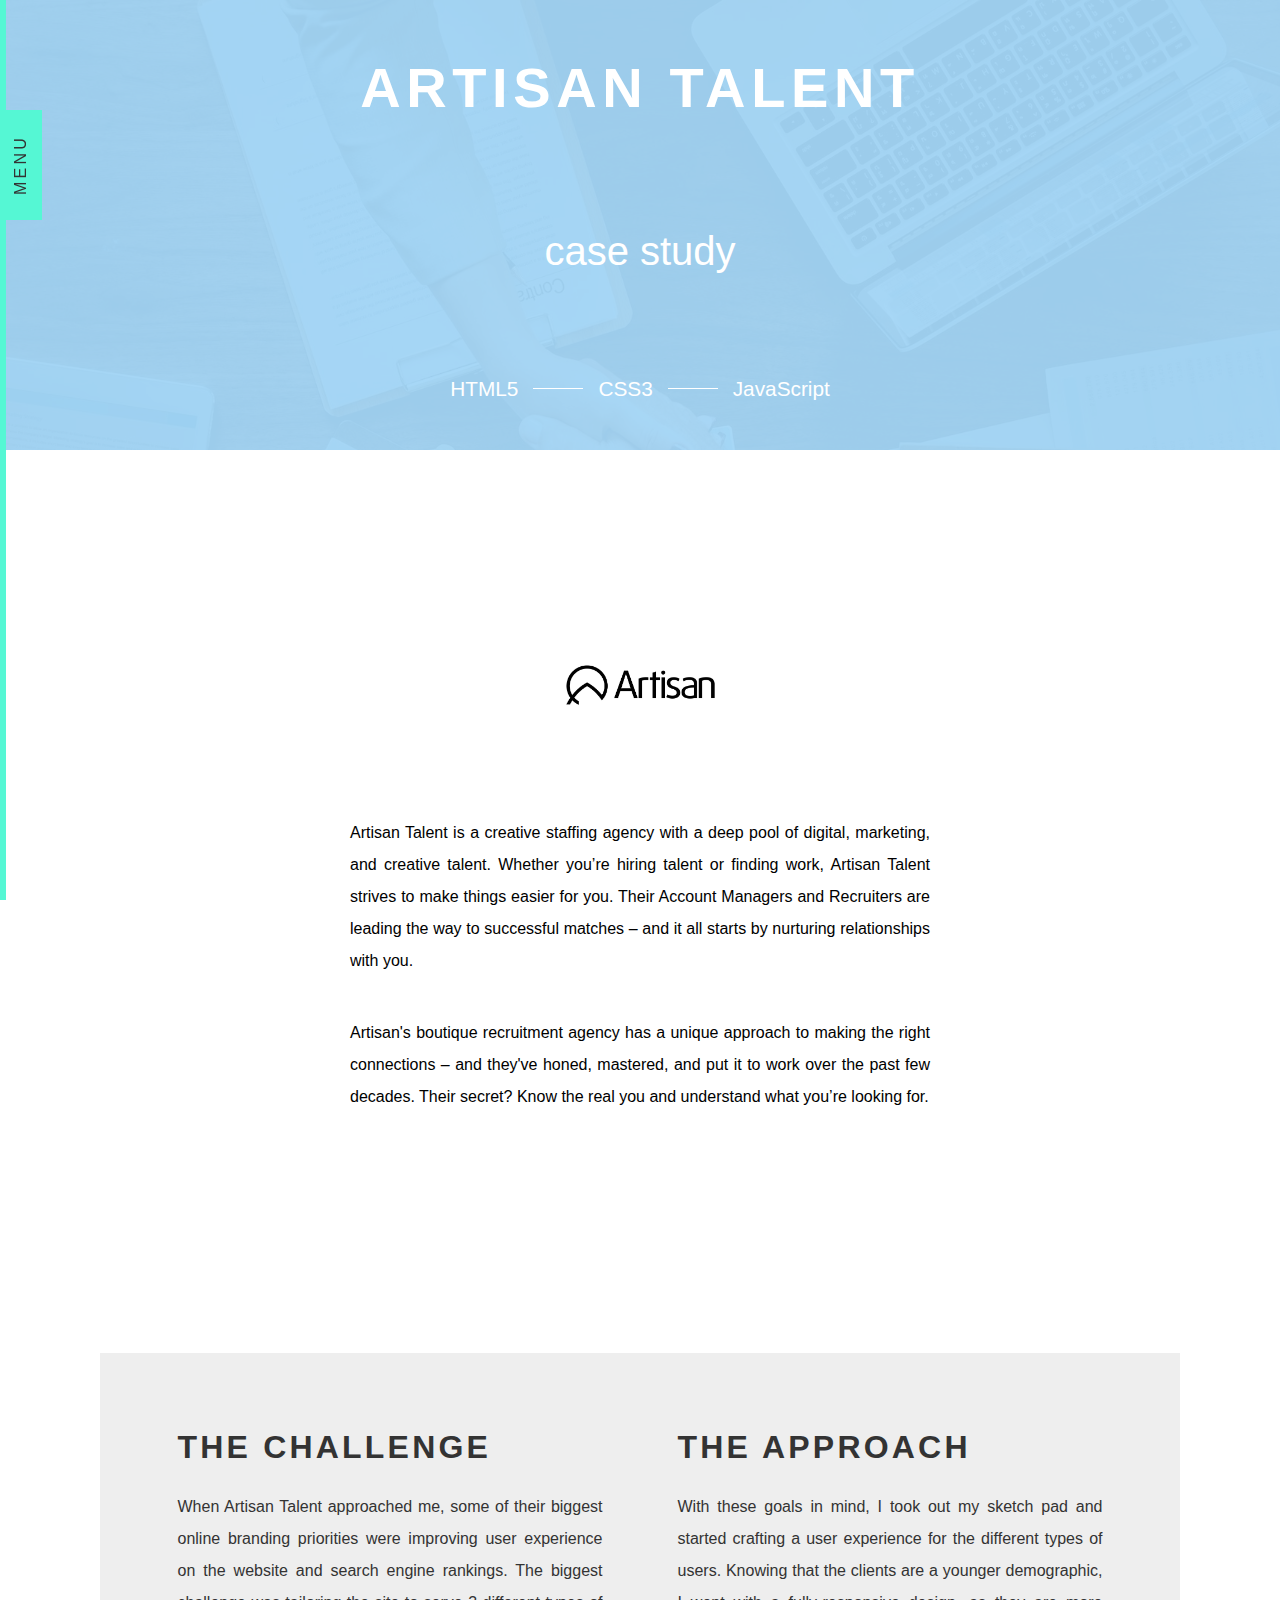
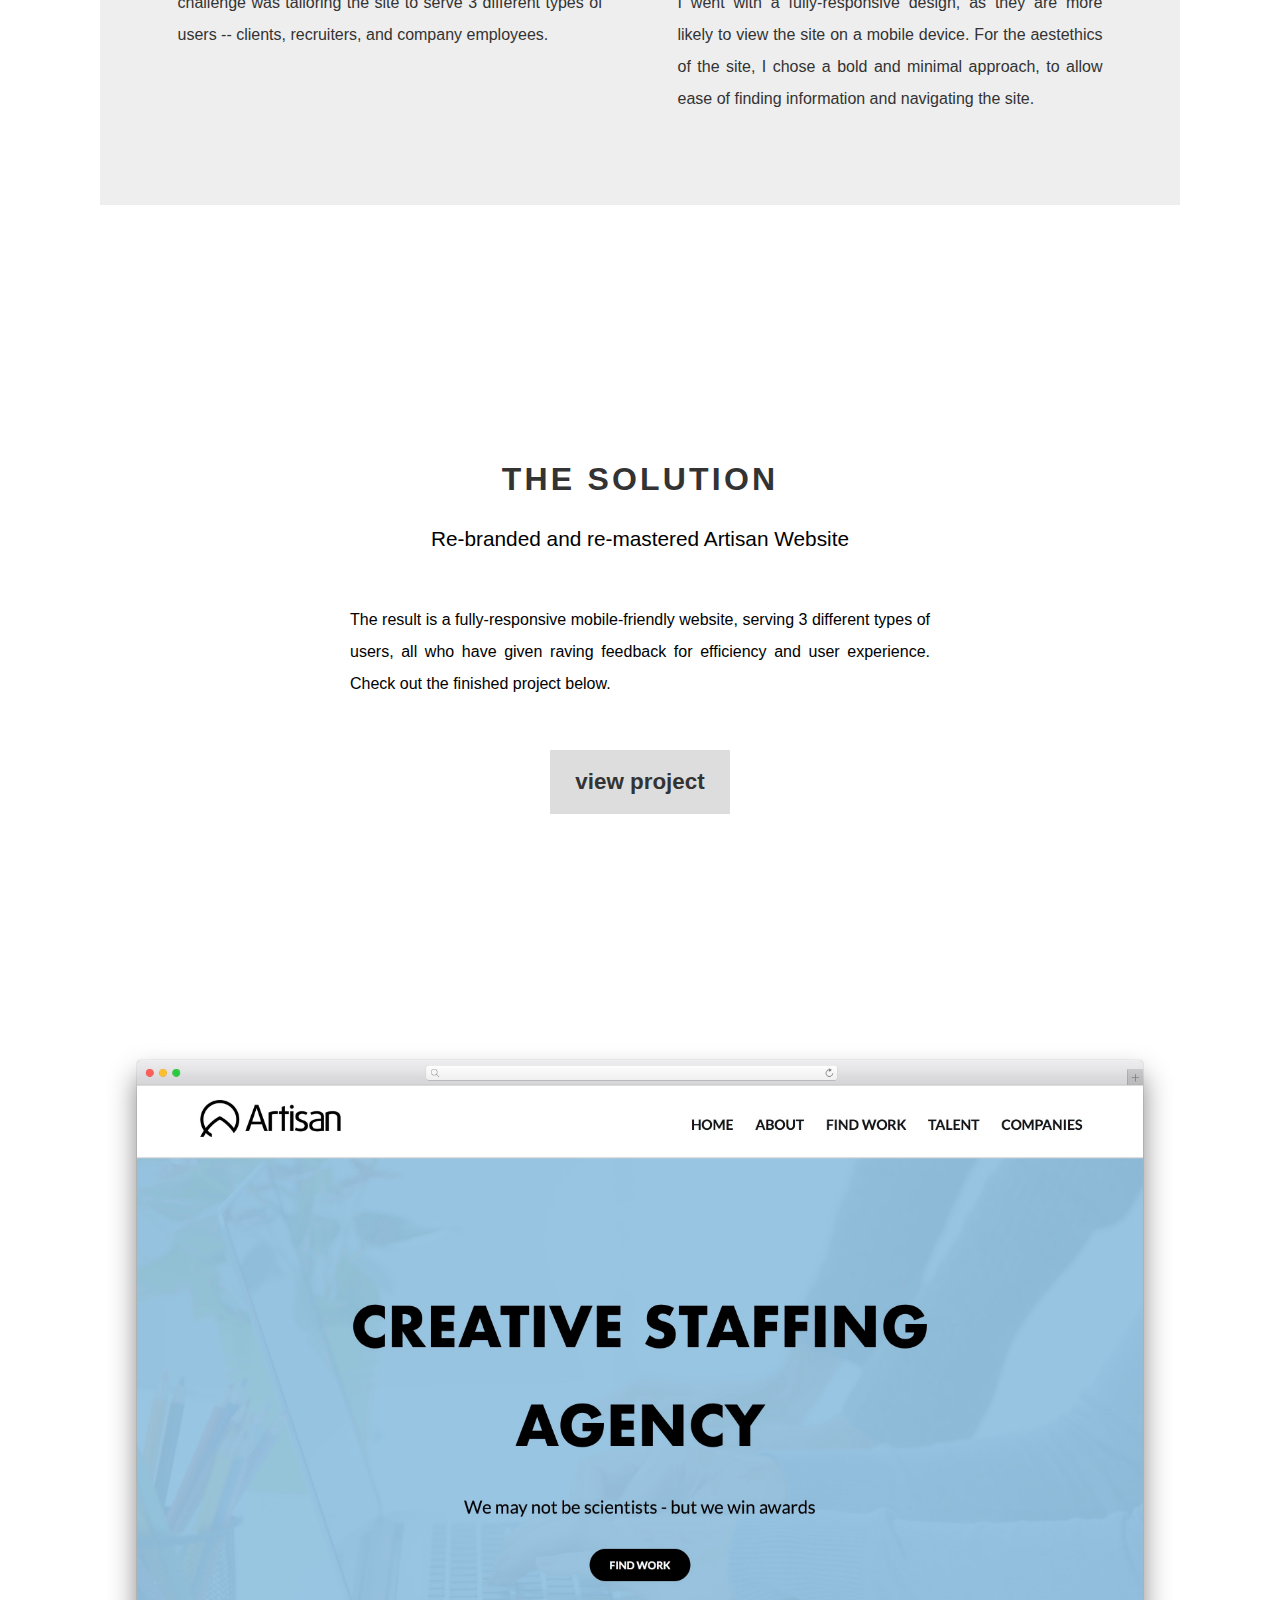
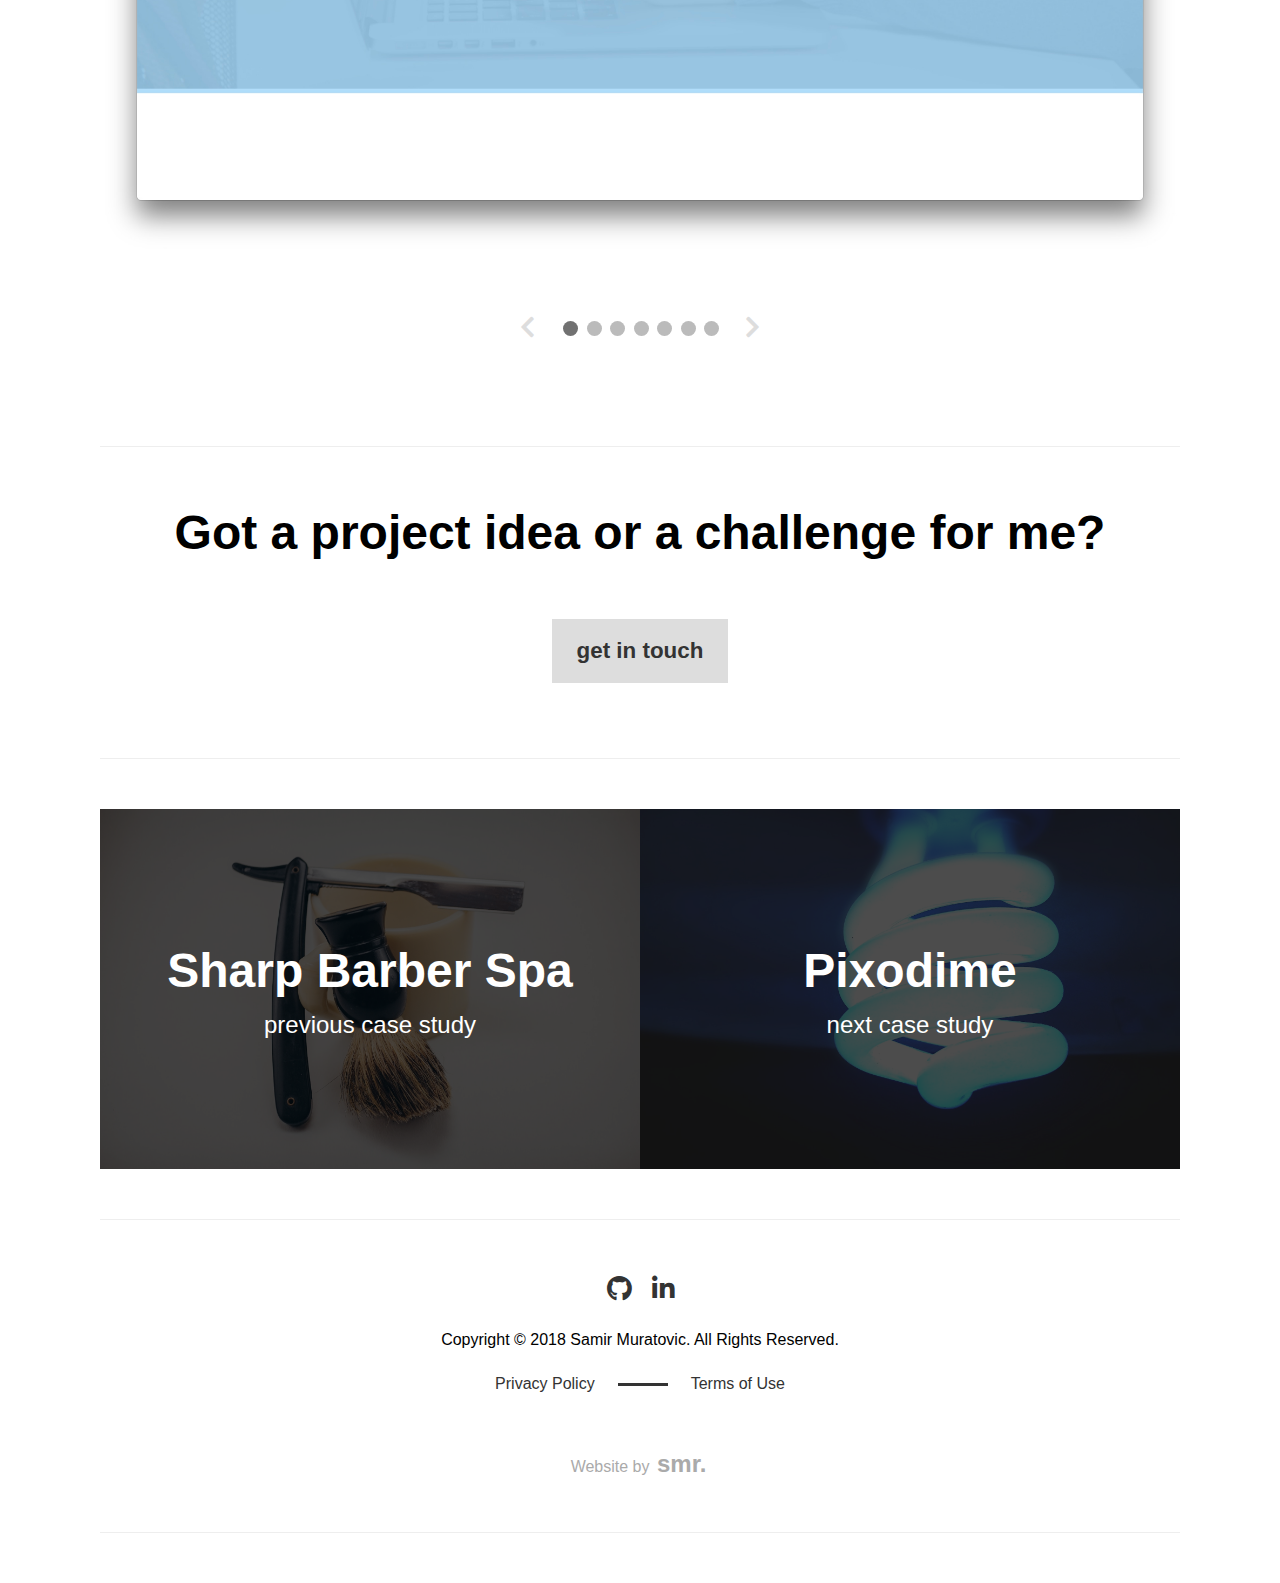
<file: artisan.html>
<!DOCTYPE html>
<html lang="en-US">

<head>
    <meta charset="UTF-8">
    <meta name="viewport" content="width=device-width, initial-scale=1.0">
    <meta http-equiv="X-UA-Compatible" content="ie=edge">
    <meta name="author" content="Samir Muratovic">
    <meta name="copyright" content="Samir Muratovic">
    <meta name="topic" content="Web Development">
    <meta name="description" content="Samir Muratovic is a professional web developer specializing in responsive front-end design.">
    <meta name="keywords" content="HTML,CSS,JavaScript,PHP,Bootstrap,front-end,developer,web developer, web design, web designer, design, website development, responsive, mobile design,professional">
    <title>Samir Muratovic - Artisan Case Study</title>
    <link rel="stylesheet" href="css/reset.css">
    <link rel="stylesheet" href="css/main.css">
    <link rel="stylesheet" href="css/case-study.css">
    <link rel="stylesheet" href="https://use.fontawesome.com/releases/v5.0.8/css/all.css">
</head>

<body>
    <aside id="sidebar">
        <a id="menu-btn">MENU</a>
    </aside>
    <div id="menu">
        <i id="close-icon" class="fas fa-times"></i>
        <nav>
            <a href="index.html">Home</a>
            <a id="portfolio-link" href="index.html#projects-wrapper">Portfolio</a>
            <a id="about-link" href="index.html#about-wrapper">About</a>
            <a href="contact.php">Contact</a>
            <a href="blog.html">Blog</a>
        </nav>
    </div>
    <!-- #menu -->

    <section>
        <div id="hero-wrapper" class="artisan">
            <div class="hero-overlay alpha-artisan">
                <h1 class="client-name">Artisan Talent</h1>
                <h4 class="case-study">case study</h4>
                <ul class="services-for-case">
                    <li>HTML5</li>
                    <div class="sep-line"></div>
                    <li>CSS3</li>
                    <div class="sep-line"></div>
                    <li>JavaScript</li>
                </ul>
            </div>
        </div>
        <!-- #case-study-hero -->
    </section>

    <div class="container">
        <main>

            <section>
                <div id="client-intro-wrapper">
                    <div id="client-logo">
                        <img class="client-logo" src="assets/artisan/artisan-logo.jpg" alt="artisan logo">
                    </div>
                    <div id="client-intro-copy">
                        <p>Artisan Talent is a creative staffing agency with a deep pool of digital, marketing, and creative talent. Whether you’re hiring talent or finding work, Artisan Talent strives to make things easier for you.  Their Account Managers and Recruiters are leading the way to successful
                        matches – and it all starts by nurturing relationships with you.</p>
                        <p>Artisan's boutique recruitment agency has a unique approach to making the right connections – and they've honed, mastered, and put
                        it to work over the past few decades. Their secret? Know the real you and understand what you’re looking for.
                        </p>
                    </div>
                    <!-- #client-intro-copy -->
                </div>
                <!-- #client-intro-wrapper -->
            </section>

            <section>
                <div id="challenge-approach-wrapper">
                    <div class="two-col-copy">
                        <h3>The Challenge</h3>
                        <p>When Artisan Talent approached me, some of their biggest online branding priorities were improving user experience on the website
                            and search engine rankings. The biggest challenge was tailoring the site to serve 3 different types of users -- clients, recruiters, and company employees.</p>
                    </div>
                    <!-- #challenge -->

                    <div class="two-col-copy">
                        <h3>The Approach</h3>
                        <p>With these goals in mind, I took out my sketch pad and started crafting a user experience for the different types of users. Knowing that the clients are a younger demographic, I went with a fully-responsive design, as they are more likely to view the site on a mobile device. For the aestethics of the site, I chose a bold and minimal approach, to allow ease of finding information and navigating the site.</p>
                    </div>
                    <!-- #approach -->
                </div>
                <!-- #challenge-approach-wrapper -->
            </section>

            <section>
                <div id="solution-wrapper">
                    <h3>
                        The Solution
                    </h3>
                    <h5>Re-branded and re-mastered Artisan Website</h5>
                    <p>The result is a fully-responsive mobile-friendly website, serving 3 different types of users, all who have given raving feedback for efficiency and user experience. Check out the finished project below.</p>
                    <a class="primary-link" href="https://github.com/samirsilla/Artisan-Talent" target="_blank">view project</a>
                </div>
                <!-- #solution-wrapper -->
            </section>

    </div>
    <!-- End container -->

    <div class="container">
        <section>
            <div class="slideshow-wrapper">
                <div class="slides fade">
                    <img src="assets/artisan/landing.jpg" alt="artisan website">
                </div>
                <div class="slides fade">
                    <img src="assets/artisan/about.png" alt="artisan website">
                </div>
                <div class="slides fade">
                    <img src="assets/artisan/cta.png" alt="artisan website">
                </div>
                <div class="slides fade">
                    <img src="assets/artisan/contact.png" alt="artisan website">
                </div>
                <div class="slides fade">
                    <img src="assets/artisan/talent.png" alt="artisan website">
                </div>
                <div class="slides fade">
                    <img src="assets/artisan/jobs.png" alt="artisan website">
                </div>
                <div class="slides fade">
                    <img src="assets/artisan/clients.png" alt="artisan website">
                </div>
            </div>
            <!-- #slideshow-wrapper -->

            <div id="img-circles-wrapper">
                <a class="prev" onclick="plusSlides(-1)">
                    <i class="fas fa-chevron-left"></i>
                </a>
                <span class="dot" onclick="currentSlide(1)"></span>
                <span class="dot" onclick="currentSlide(2)"></span>
                <span class="dot" onclick="currentSlide(3)"></span>
                <span class="dot" onclick="currentSlide(4)"></span>
                <span class="dot" onclick="currentSlide(5)"></span>
                <span class="dot" onclick="currentSlide(6)"></span>
                <span class="dot" onclick="currentSlide(7)"></span>
                <a class="next" onclick="plusSlides(1)">
                    <i class="fas fa-chevron-right"></i>
                </a>
            </div>
            <!-- #img-circles-wrapper -->

        </section>

        <section>
            <div id="contact-cta-wrapper">
                <h2>Got a project idea or a challenge for me?</h2>
                <a class="primary-link contact-cta" href="contact.php">Get in touch</a>
            </div>
            <!-- #contact-cta-wrapper -->
        </section>

        <section>
            <div id="case-studies-wrapper">
                <article id="case-previous" class="case-study-link">
                    <img src="assets/sharp/sharp-featured.jpg" alt="sharp case study">
                    <a href="sharp.html">
                        <div class="case-link-overlay light alpha-2">
                            <h2>Sharp Barber Spa</h2>
                            <h4>previous case study</h4>
                        </div>
                        <!-- .case-link-overlay -->
                    </a>
                </article>

                <article id="case-next" class="case-study-link">
                    <img src="assets/pixodime/pixodime-featured.jpg" alt="pixodime case study">
                    <a href="pixodime.html">
                        <div class="case-link-overlay light alpha-2">
                            <h2>Pixodime</h2>
                            <h4>next case study</h4>
                        </div>
                        <!-- .case-link-overlay -->
                    </a>
                </article>
            </div>
            <!-- #case-studies-wrapper -->
        </section>
        </main>

        <footer>
            <div id="footer-wrapper">
                <div id="social-links">
                    <div class="social-link">
                        <a href="http://github.com/samirsilla" target="_blank">
                            <i class="fab fa-github"></i>
                        </a>
                    </div>
                    <!-- .social-link -->
                    <div class="social-link">
                        <a href="http://linkedin.com/in/samirmuratovic" target="_blank">
                            <i class="fab fa-linkedin-in"></i>
                        </a>
                    </div>
                    <!-- .social-link -->
                </div>
                <!-- #social-links -->
                <div id="copyright">
                    Copyright &copy; 2018 Samir Muratovic. All Rights Reserved.
                </div>
                <div id="privacy-links">
                    <div class="privacy-link">
                        <a href="#">Privacy Policy</a>
                    </div>
                    <div class="gray-line">
                    </div>
                    <div class="privacy-link">
                        <a href="#">Terms of Use</a>
                    </div>
                </div>
                <!-- #privacy-links -->
                <div id="author-brand">
                    Website by
                    <a href="#" id="author-font">smr.</a>
                </div>
                <!-- #author-brand -->
            </div>
            <!-- .vertical-flex-wrapper -->
        </footer>
    </div>
    <!-- .container -->
    <script src="js/main.js"></script>
    <script src="js/slideshow.js"></script>
</body>

</html>
</file>
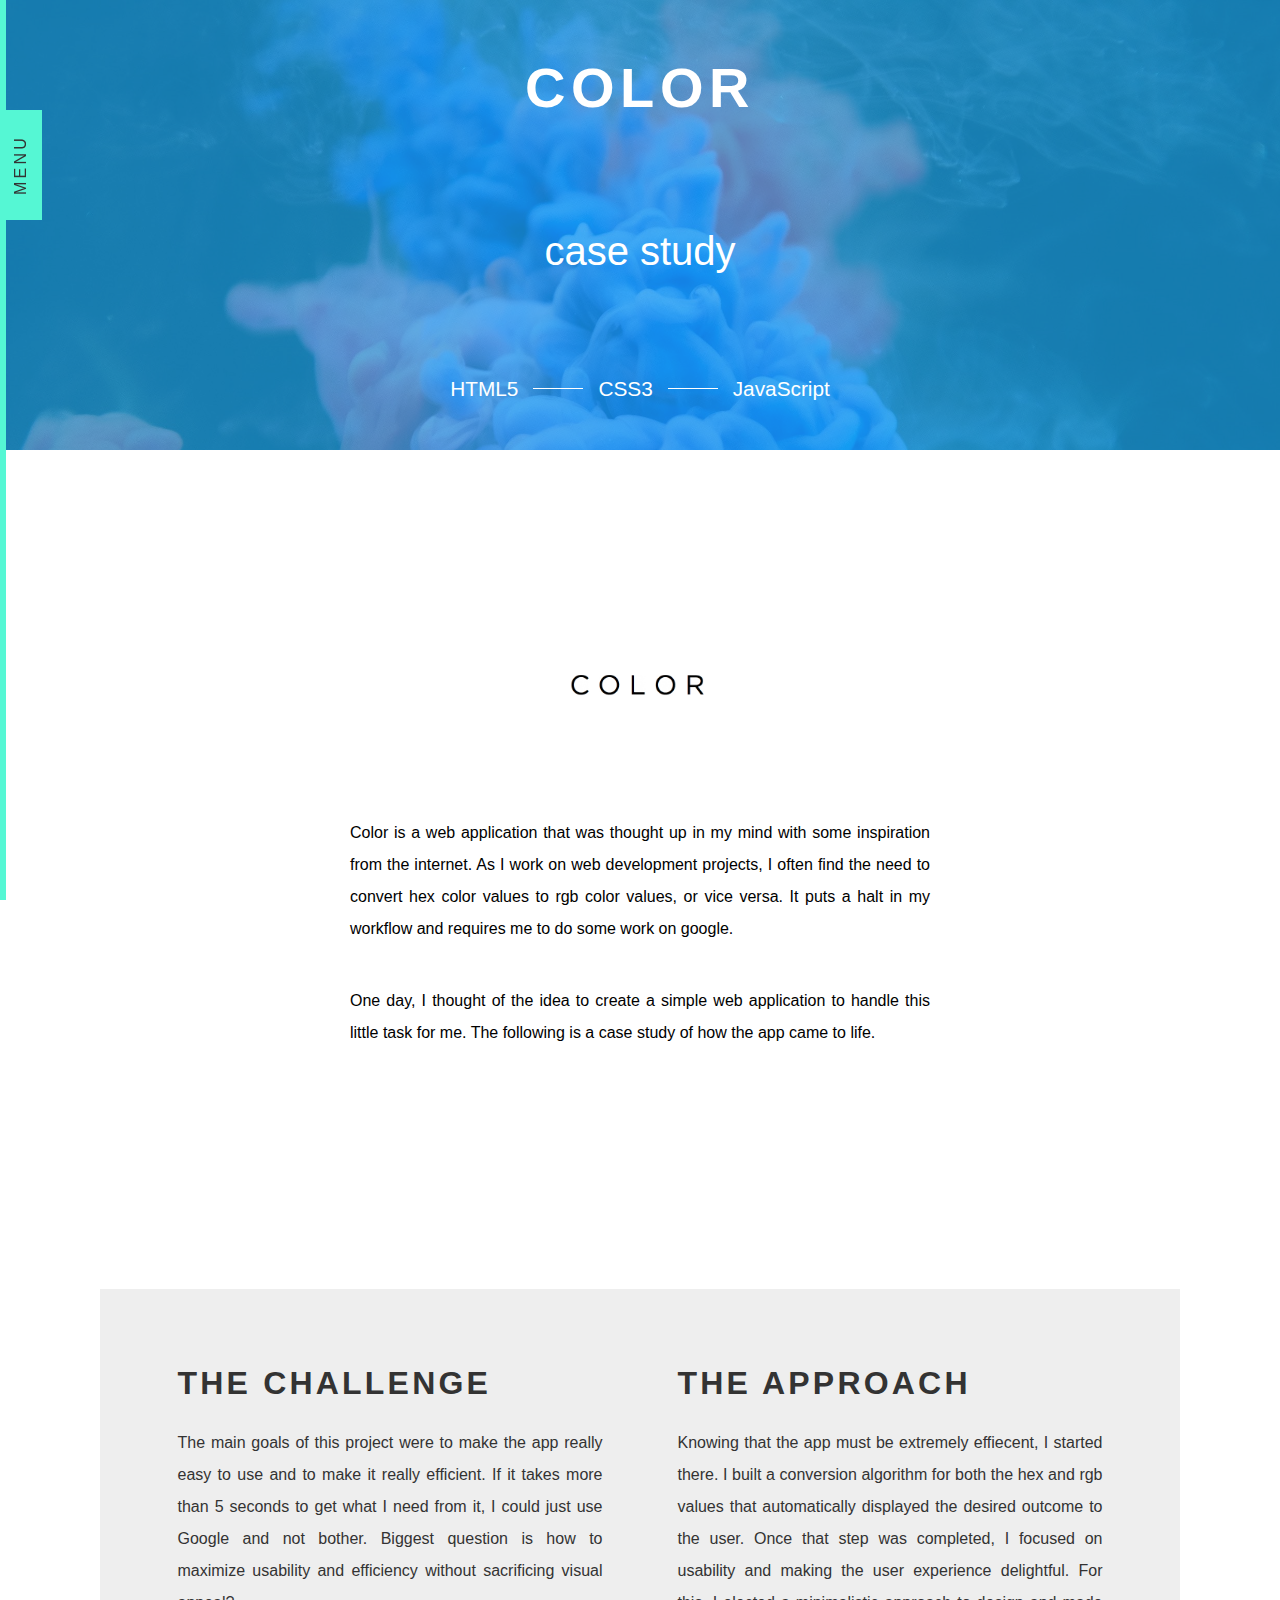
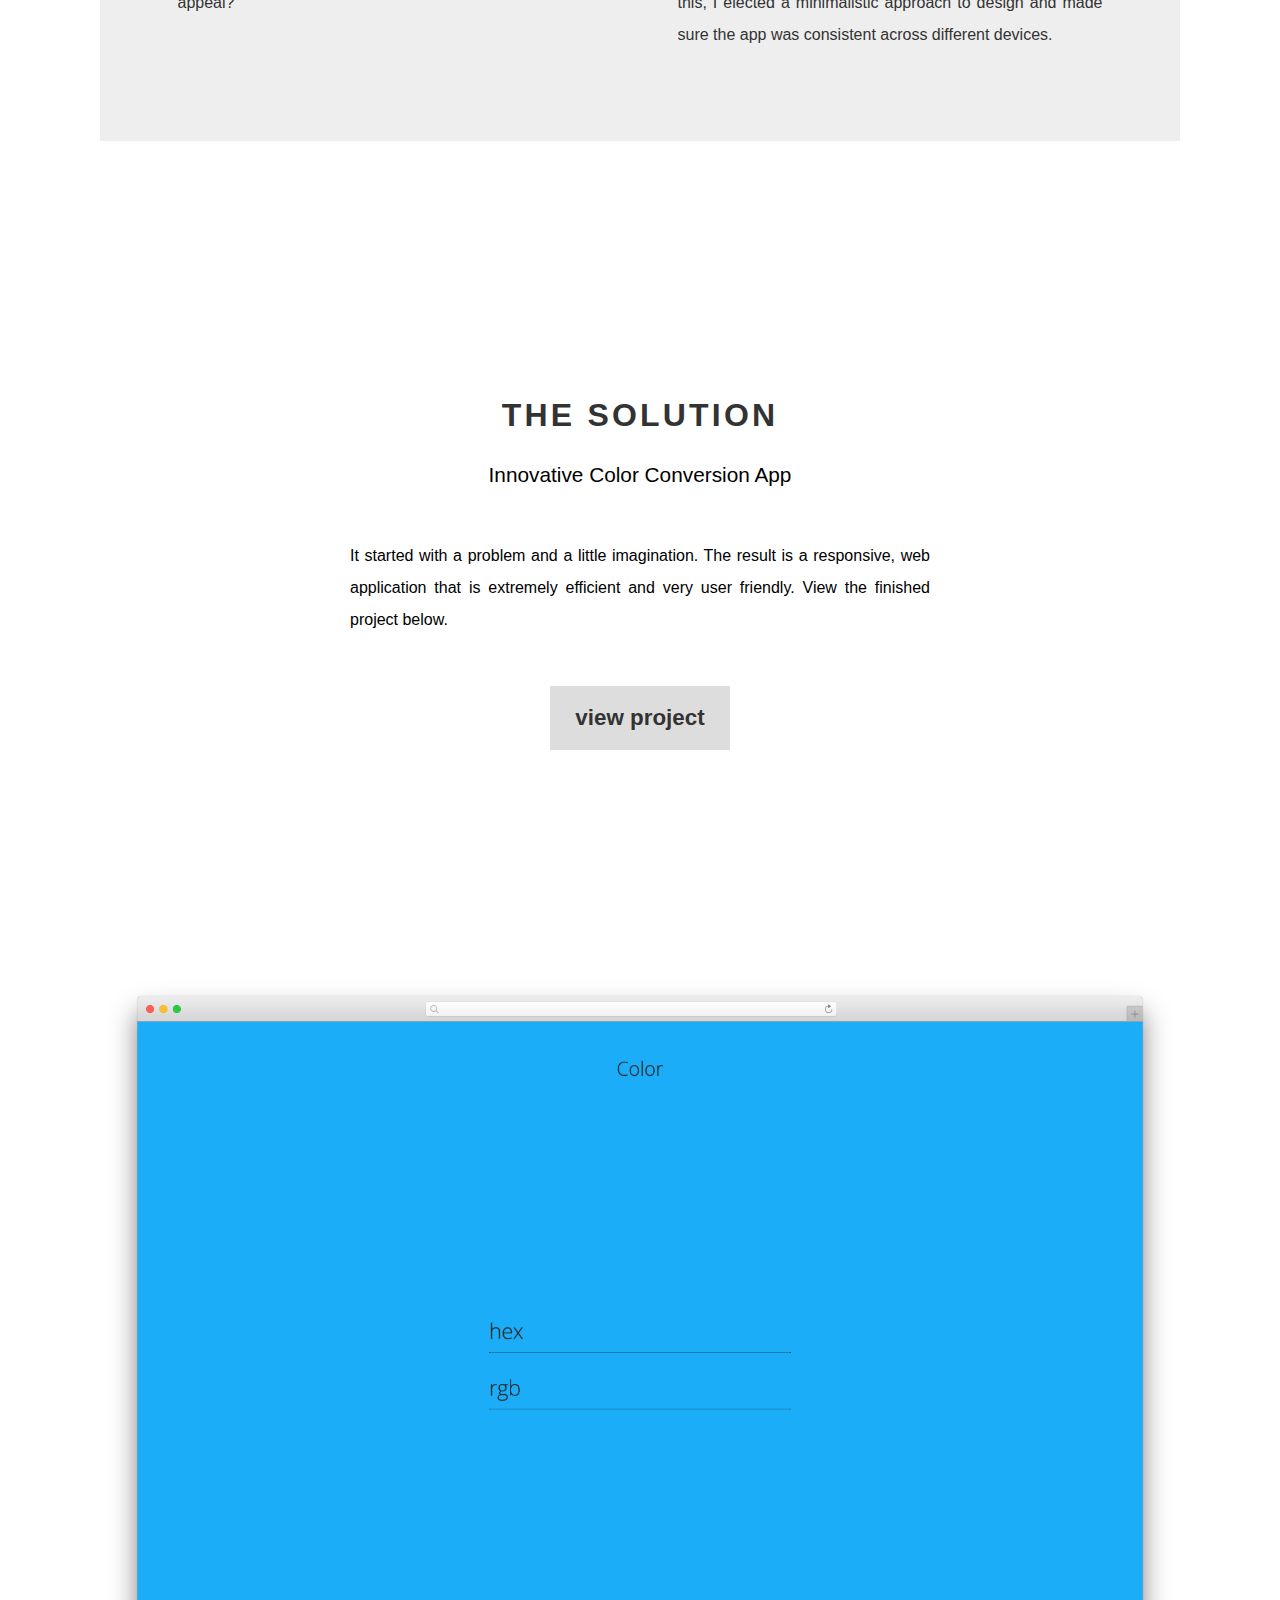
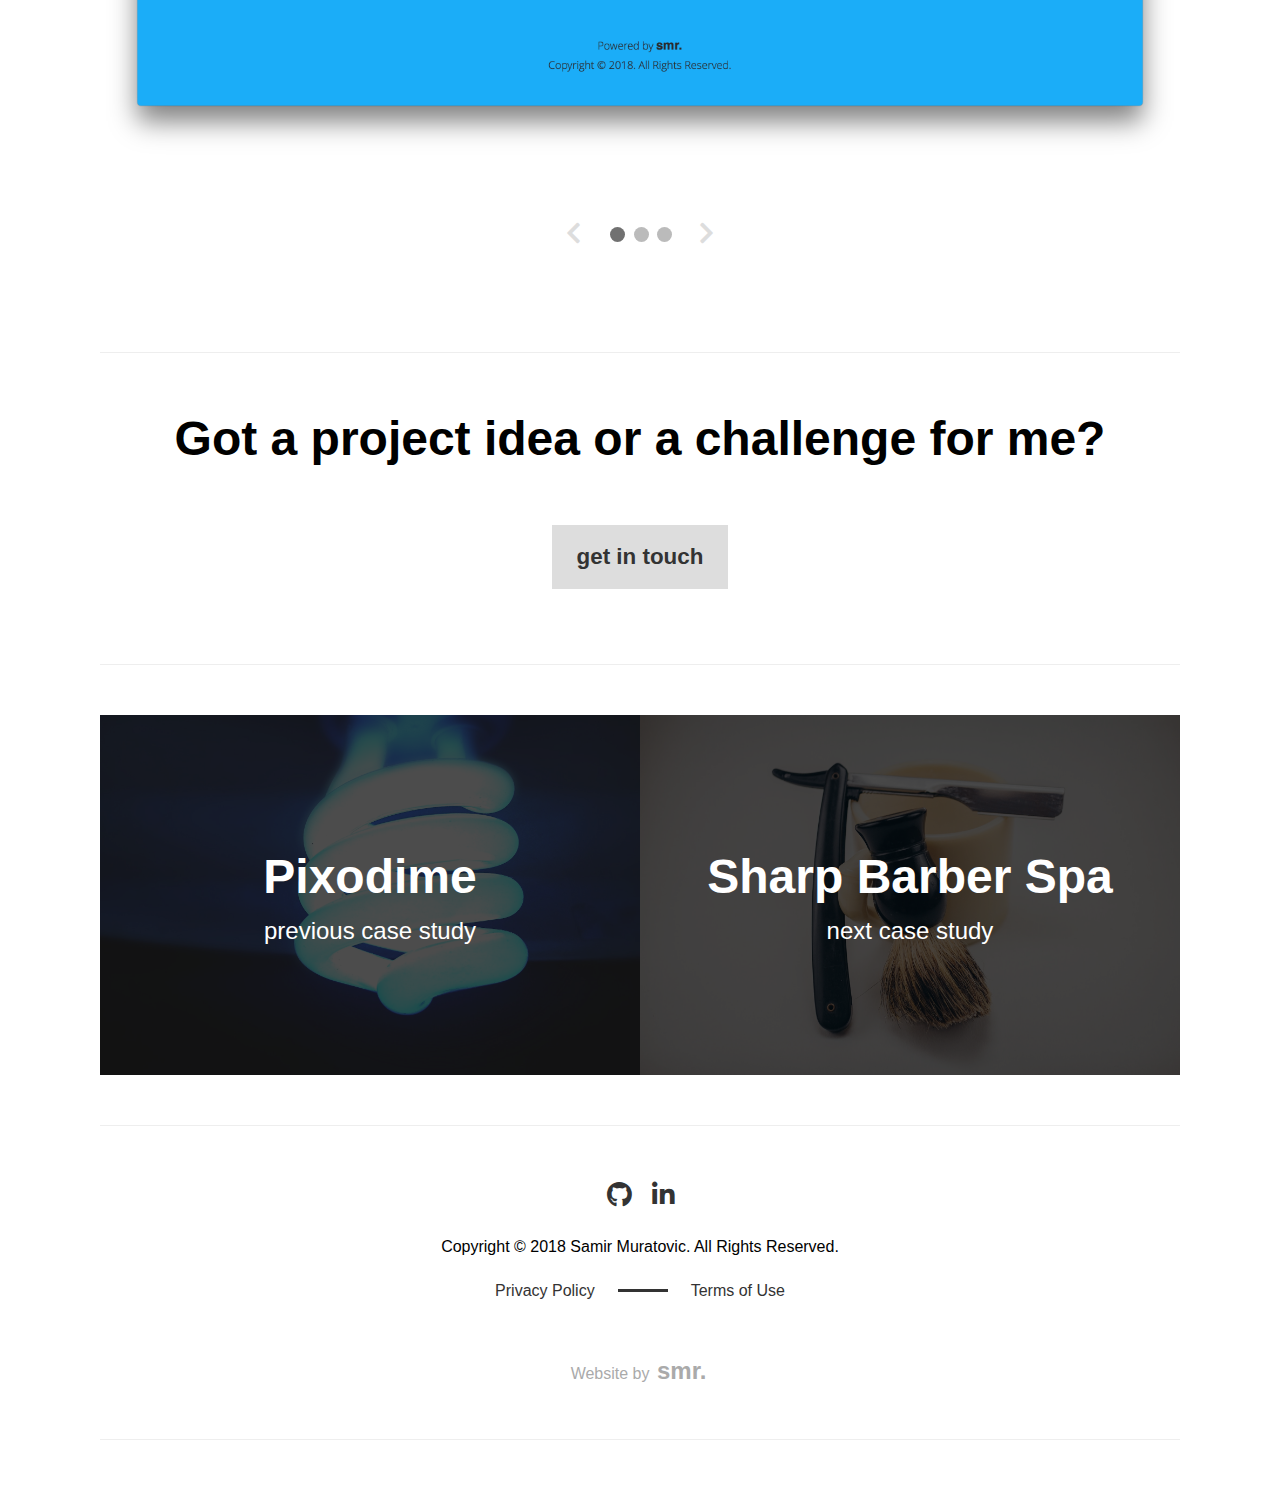
<file: color.html>
<!DOCTYPE html>
<html lang="en-US">

<head>
    <meta charset="UTF-8">
    <meta name="viewport" content="width=device-width, initial-scale=1.0">
    <meta http-equiv="X-UA-Compatible" content="ie=edge">
    <meta name="author" content="Samir Muratovic">
    <meta name="copyright" content="Samir Muratovic">
    <meta name="topic" content="Web Development">
    <meta name="description" content="Samir Muratovic is a professional web developer specializing in responsive front-end design.">
    <meta name="keywords" content="HTML,CSS,JavaScript,PHP,Bootstrap,front-end,developer,web developer, web design, web designer, design, website development, responsive, mobile design,professional">
    <title>Samir Muratovic - Color Case Study</title>
    <link rel="stylesheet" href="css/reset.css">
    <link rel="stylesheet" href="css/main.css">
    <link rel="stylesheet" href="css/case-study.css">
    <link rel="stylesheet" href="https://use.fontawesome.com/releases/v5.0.8/css/all.css">
</head>

<body>
    <aside id="sidebar">
        <a id="menu-btn">MENU</a>
    </aside>
    <div id="menu">
        <i id="close-icon" class="fas fa-times"></i>
        <nav>
            <a href="index.html">Home</a>
            <a id="portfolio-link" href="index.html#projects-wrapper">Portfolio</a>
            <a id="about-link" href="index.html#about-wrapper">About</a>
            <a href="contact.php">Contact</a>
            <a href="blog.html">Blog</a>
        </nav>
    </div>
    <!-- #menu -->


    <section>
        <div id="hero-wrapper" class="color">
            <div class="hero-overlay alpha-color">
                <h1 class="client-name">Color</h1>
                <h4 class="case-study">case study</h4>
                <ul class="services-for-case">
                    <li>HTML5</li>
                    <div class="sep-line"></div>
                    <li>CSS3</li>
                    <div class="sep-line"></div>
                    <li>JavaScript</li>
                </ul>
            </div>
        </div>
        <!-- #case-study-hero -->
    </section>

    <div class="container">
        <main>

            <section>
                <div id="client-intro-wrapper">
                    <div id="client-logo">
                        <img class="client-logo" src="assets/color/color-logo.png" alt="color logo">
                    </div>
                    <div id="client-intro-copy">
                        <p>Color is a web application that was thought up in my mind with some inspiration from the internet. As I work on web development projects, I often find the need to convert hex color values to rgb color values, or vice versa. It puts a halt in my workflow and requires me to do some work on google.</p>
                        <p>One day, I thought of the idea to create a simple web application to handle this little task for me. The following is a case study of how the app came to life.
                        </p>
                    </div>
                    <!-- #client-intro-copy -->
                </div>
                <!-- #client-intro-wrapper -->
            </section>

            <section>
                <div id="challenge-approach-wrapper">
                    <div class="two-col-copy">
                        <h3>The Challenge</h3>
                        <p>The main goals of this project were to make the app really easy to use and to make it really efficient. If it takes more than 5 seconds to get what I need from it, I could just use Google and not bother. Biggest question is how to maximize usability and efficiency without sacrificing visual appeal?</p>
                    </div>
                    <!-- #challenge -->

                    <div class="two-col-copy">
                        <h3>The Approach</h3>
                        <p>Knowing that the app must be extremely effiecent, I started there. I built a conversion algorithm for both the hex and rgb values that automatically displayed the desired outcome to the user. Once that step was completed, I focused on usability and making the user experience delightful. For this, I elected a minimalistic approach to design and made sure the app was consistent across different devices.</p>
                    </div>
                    <!-- #approach -->
                </div>
                <!-- #challenge-approach-wrapper -->
            </section>

            <section>
                <div id="solution-wrapper">
                    <h3>
                        The Solution
                    </h3>
                    <h5>Innovative Color Conversion App</h5>
                    <p>It started with a problem and a little imagination. The result is a responsive, web application that is extremely efficient and very user friendly. View the finished project
                        below.</p>
                    <a class="primary-link" href="https://github.com/samirsilla/color" target="_blank">view project</a>
                </div>
                <!-- #solution-wrapper -->
            </section>

    </div>
    <!-- End container -->

    <div class="container">
        <section>
            <div class="slideshow-wrapper">
                <div class="slides fade">
                    <img src="assets/color/initial-state.png" alt="color website">
                </div>
                <div class="slides fade">
                    <img src="assets/color/input-hex.png" alt="color website">
                </div>
                <div class="slides fade">
                    <img src="assets/color/input-rgb.png" alt="color website">
                </div>
            </div>
            <!-- #slideshow-wrapper -->

            <div id="img-circles-wrapper">
                <a class="prev" onclick="plusSlides(-1)">
                    <i class="fas fa-chevron-left"></i>
                </a>
                <span class="dot" onclick="currentSlide(1)"></span>
                <span class="dot" onclick="currentSlide(2)"></span>
                <span class="dot" onclick="currentSlide(3)"></span>
                <a class="next" onclick="plusSlides(1)">
                    <i class="fas fa-chevron-right"></i>
                </a>
            </div>
            <!-- #img-circles-wrapper -->

        </section>

        <section>
            <div id="contact-cta-wrapper">
                <h2>Got a project idea or a challenge for me?</h2>
                <a class="primary-link contact-cta" href="contact.php">Get in touch</a>
            </div>
            <!-- #contact-cta-wrapper -->
        </section>

        <section>
            <div id="case-studies-wrapper">
                <article id="case-previous" class="case-study-link">
                    <img src="assets/pixodime/pixodime-featured.jpg" alt="pixodime case study">
                    <a href="pixodime.html">
                        <div class="case-link-overlay light alpha-2">
                            <h2>Pixodime</h2>
                            <h4>previous case study</h4>
                        </div>
                        <!-- .case-link-overlay -->
                    </a>
                </article>

                <article id="case-next" class="case-study-link">
                    <img src="assets/sharp/sharp-featured.jpg" alt="sharp talent case study">
                    <a href="sharp.html">
                        <div class="case-link-overlay light alpha-2">
                            <h2>Sharp Barber Spa</h2>
                            <h4>next case study</h4>
                        </div>
                        <!-- .case-link-overlay -->
                    </a>
                </article>
            </div>
            <!-- #case-studies-wrapper -->
        </section>
        </main>

        <footer>
            <div id="footer-wrapper">
                <div id="social-links">
                    <div class="social-link">
                        <a href="http://github.com/samirsilla" target="_blank">
                            <i class="fab fa-github"></i>
                        </a>
                    </div>
                    <!-- .social-link -->
                    <div class="social-link">
                        <a href="http://linkedin.com/in/samirmuratovic" target="_blank">
                            <i class="fab fa-linkedin-in"></i>
                        </a>
                    </div>
                    <!-- .social-link -->
                </div>
                <!-- #social-links -->
                <div id="copyright">
                    Copyright &copy; 2018 Samir Muratovic. All Rights Reserved.
                </div>
                <div id="privacy-links">
                    <div class="privacy-link">
                        <a href="#">Privacy Policy</a>
                    </div>
                    <div class="gray-line">
                    </div>
                    <div class="privacy-link">
                        <a href="#">Terms of Use</a>
                    </div>
                </div>
                <!-- #privacy-links -->
                <div id="author-brand">
                    Website by
                    <a href="#" id="author-font">smr.</a>
                </div>
                <!-- #author-brand -->
            </div>
            <!-- .vertical-flex-wrapper -->
        </footer>
    </div>
    <!-- .container -->

    <script src="js/main.js"></script>
    <script src="js/slideshow.js"></script>
</body>

</html>
</file>
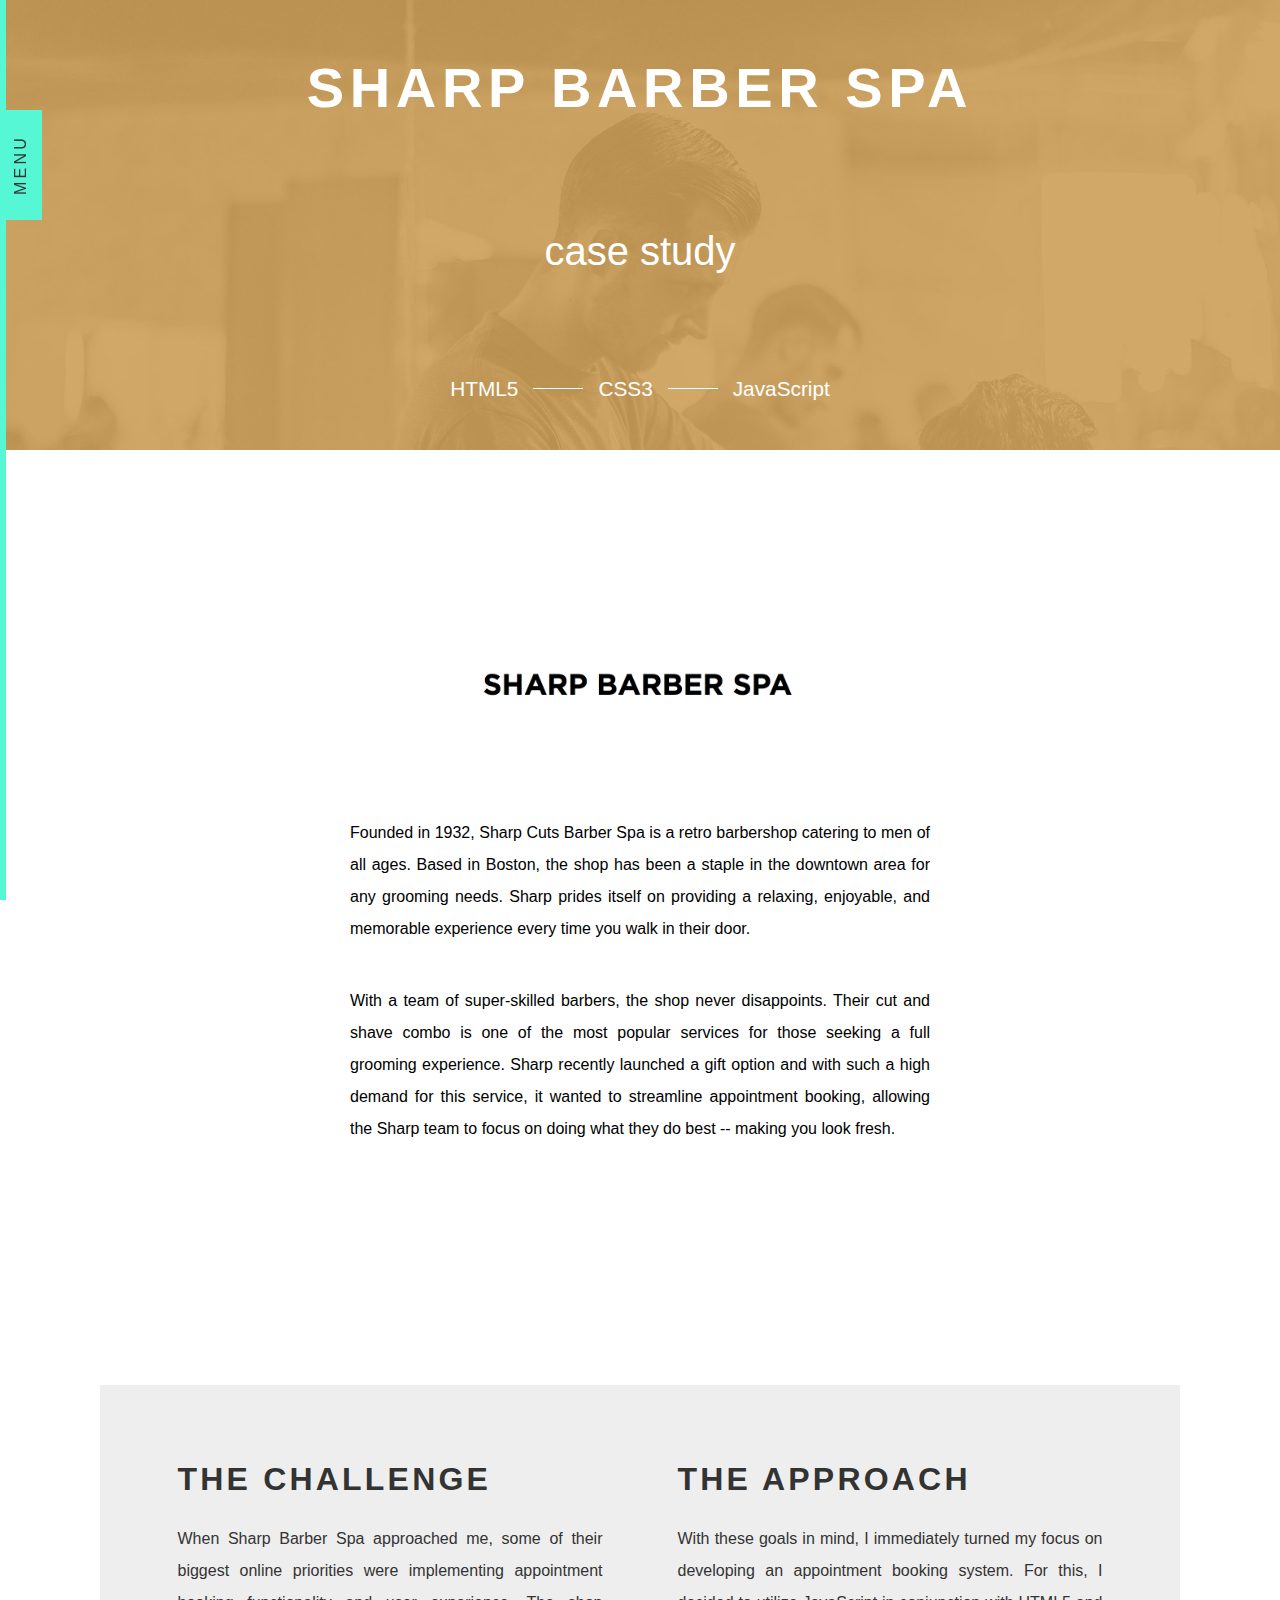
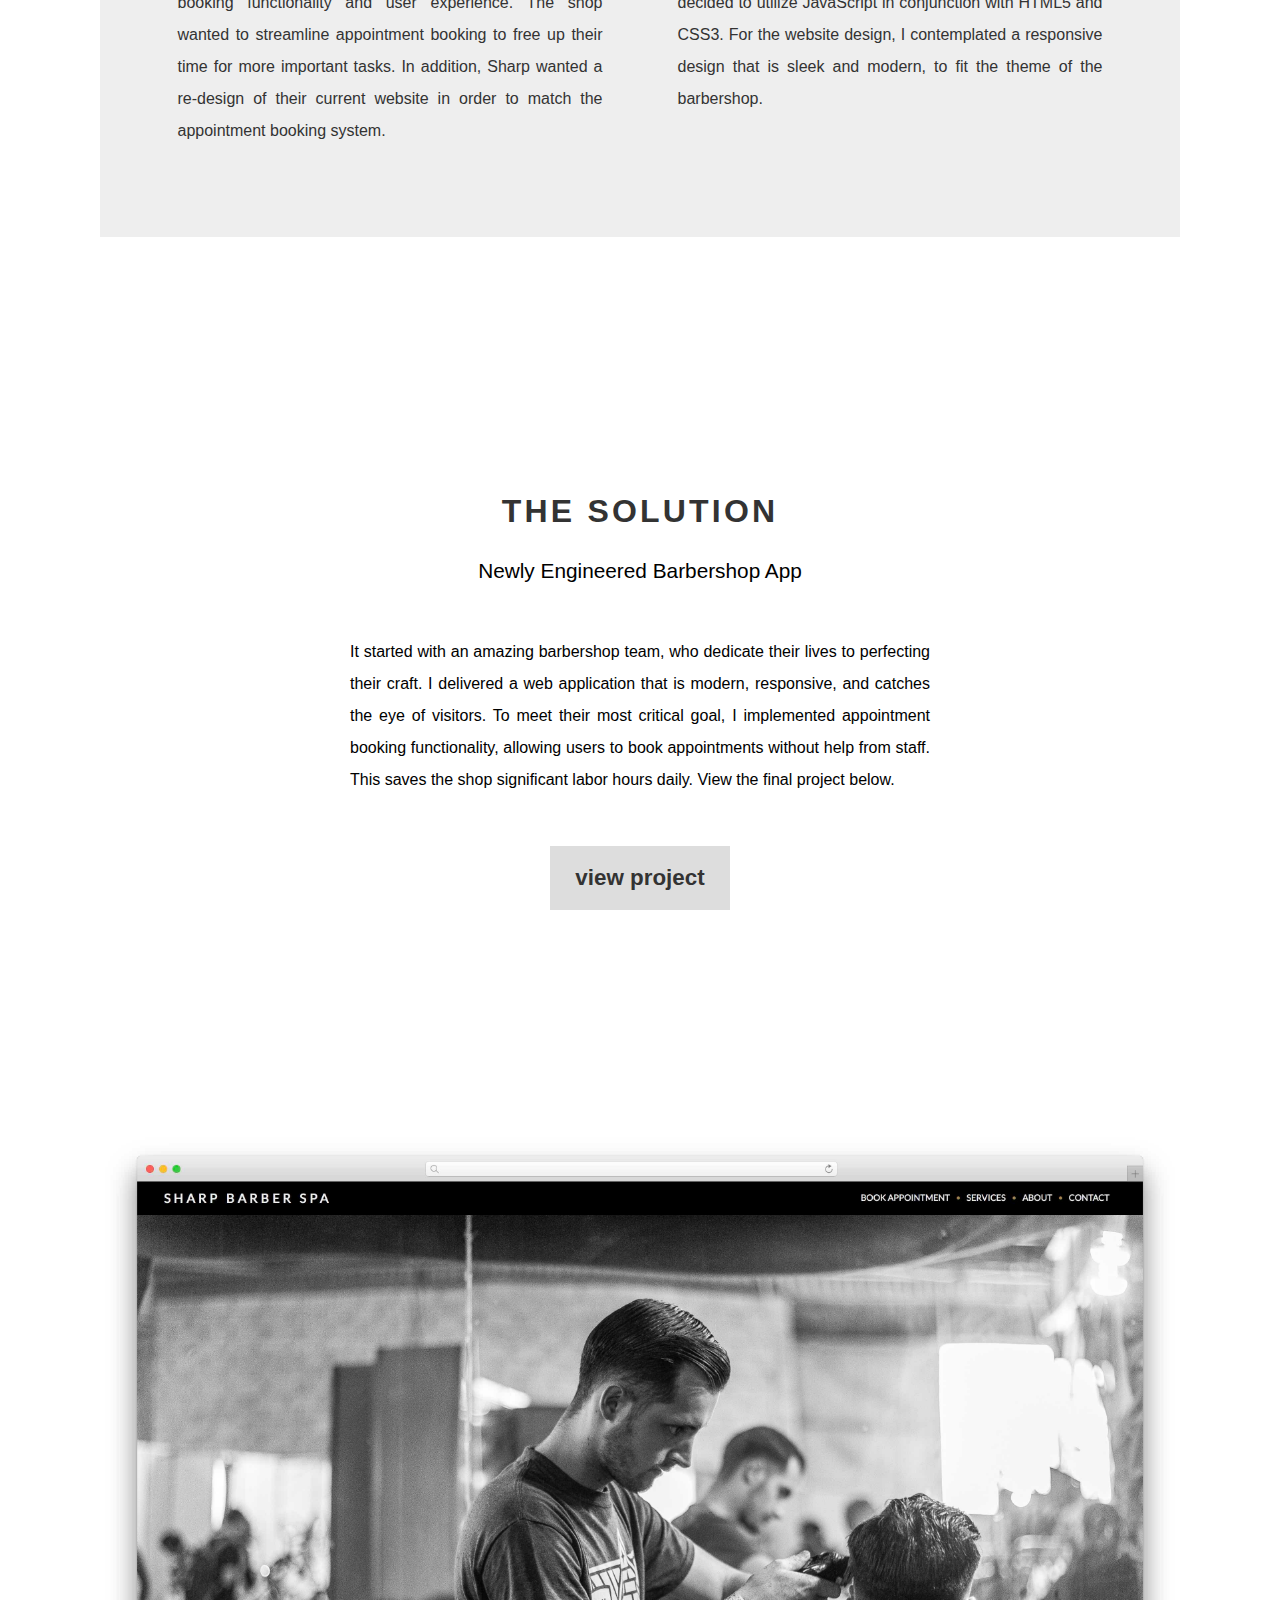
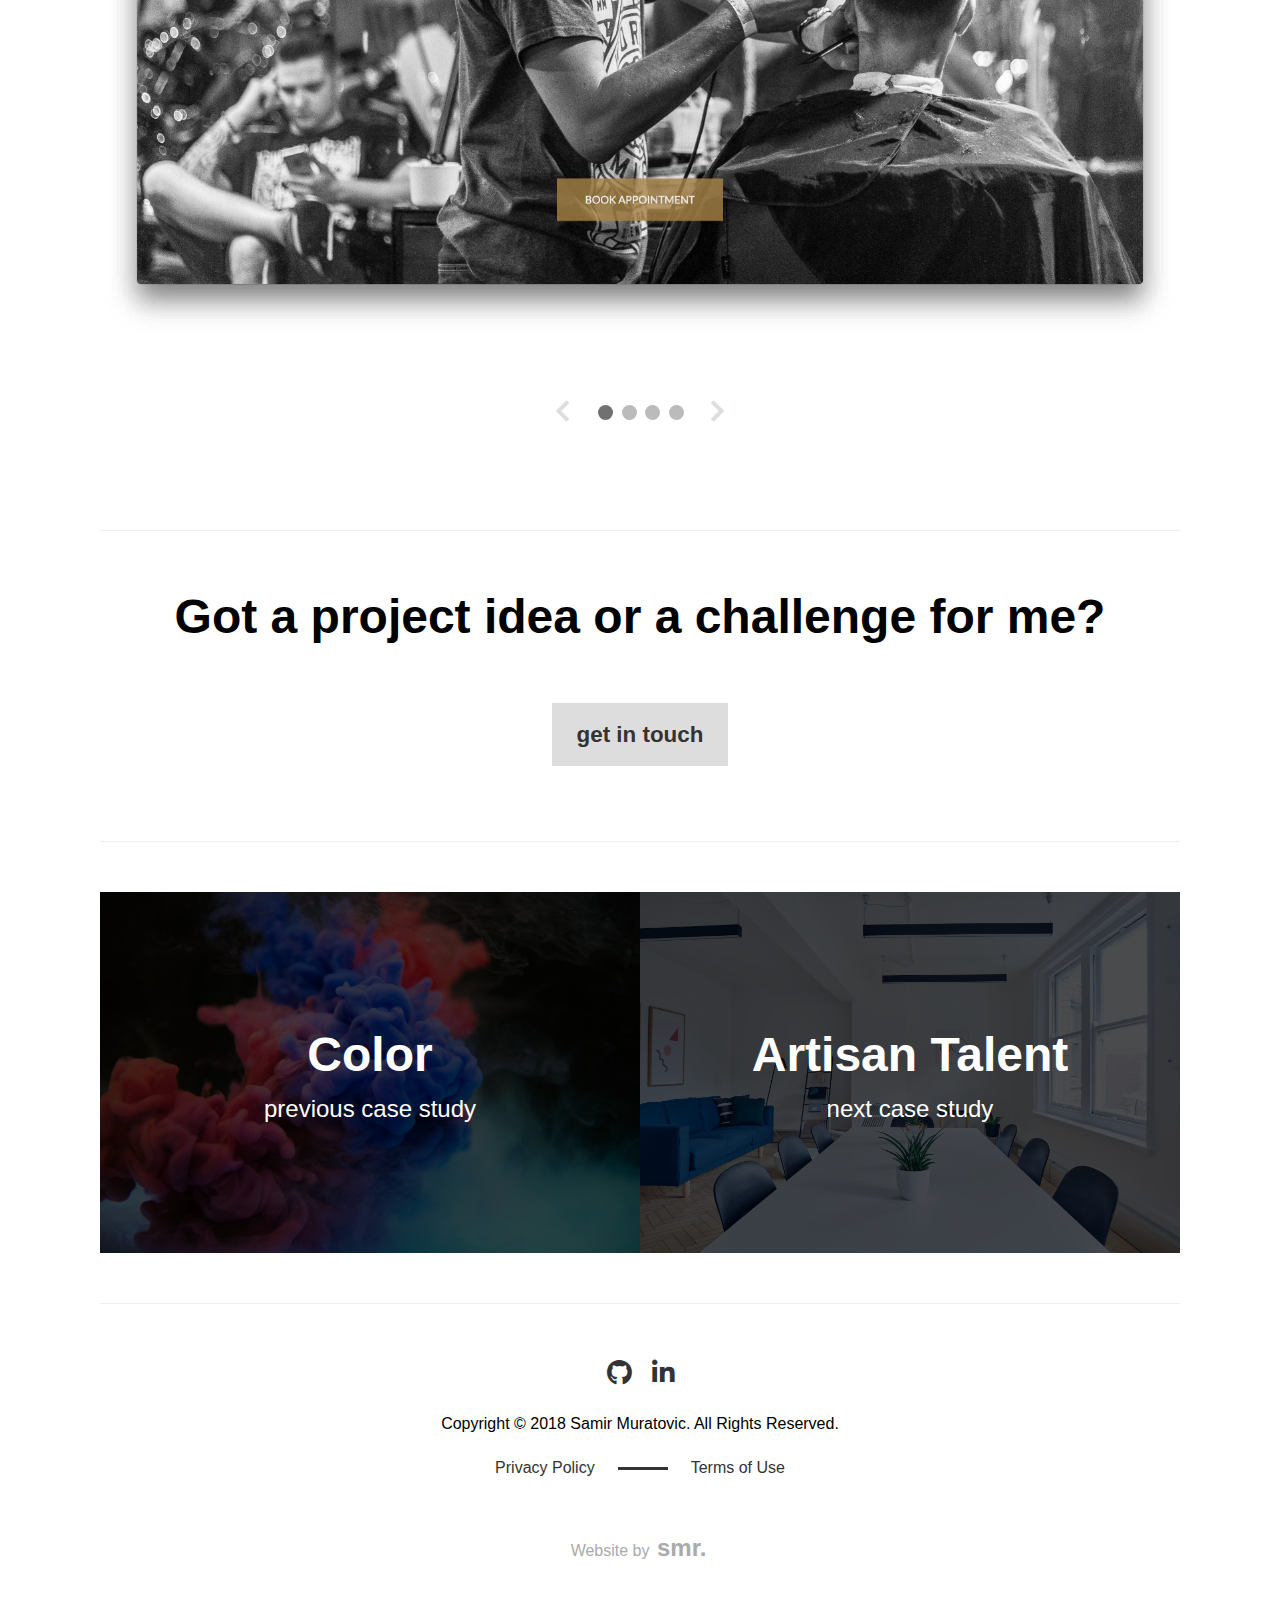
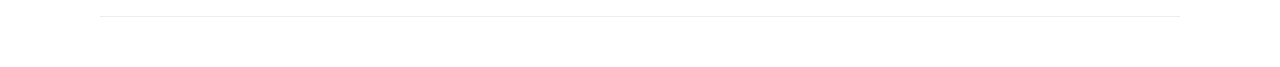
<file: sharp.html>
<!DOCTYPE html>
<html lang="en-US">

<head>
    <meta charset="UTF-8">
    <meta name="viewport" content="width=device-width, initial-scale=1.0">
    <meta http-equiv="X-UA-Compatible" content="ie=edge">
    <meta name="author" content="Samir Muratovic">
    <meta name="copyright" content="Samir Muratovic">
    <meta name="topic" content="Web Development">
    <meta name="description" content="Samir Muratovic is a professional web developer specializing in responsive front-end design.">
    <meta name="keywords" content="HTML,CSS,JavaScript,PHP,Bootstrap,front-end,developer,web developer, web design, web designer, design, website development, responsive, mobile design,professional">
    <title>Samir Muratovic - Sharp Barber Spa Case Study</title>
    <link rel="stylesheet" href="css/reset.css">
    <link rel="stylesheet" href="css/main.css">
    <link rel="stylesheet" href="css/case-study.css">
    <link rel="stylesheet" href="https://use.fontawesome.com/releases/v5.0.8/css/all.css">
</head>

<body>
    <aside id="sidebar">
        <a id="menu-btn">MENU</a>
    </aside>
    <div id="menu">
        <i id="close-icon" class="fas fa-times"></i>
        <nav>
            <a href="index.html">Home</a>
            <a id="portfolio-link" href="index.html#projects-wrapper">Portfolio</a>
            <a id="about-link" href="index.html#about-wrapper">About</a>
            <a href="contact.php">Contact</a>
            <a href="blog.html">Blog</a>
        </nav>
    </div>
    <!-- #menu -->

    <section>
        <div id="hero-wrapper" class="sharp">
            <div class="hero-overlay alpha-sharp">
                <h1 class="client-name">Sharp Barber Spa</h1>
                <h4 class="case-study">case study</h4>
                <ul class="services-for-case">
                    <li>HTML5</li>
                    <div class="sep-line"></div>
                    <li>CSS3</li>
                    <div class="sep-line"></div>
                    <li>JavaScript</li>
                </ul>
            </div>
        </div>
        <!-- #case-study-hero -->
    </section>

    <div class="container">
        <main>

            <section>
                <div id="client-intro-wrapper">
                    <div id="client-logo">
                        <img class="client-logo" src="assets/sharp/sharp-logo.png" alt="sharp cuts logo">
                    </div>
                    <div id="client-intro-copy">
                        <p>Founded in 1932, Sharp Cuts Barber Spa is a retro barbershop catering to men of all ages.
                            Based in Boston, the shop has been a staple in the downtown area for any grooming needs. Sharp prides itself on providing a relaxing, enjoyable, and memorable experience every time you walk in their door.</p>
                        <p>With a team of super-skilled barbers, the shop never disappoints. Their cut and shave combo is one of the most popular services for those seeking a full grooming experience. Sharp recently launched a gift option and with such a high demand for this service, it wanted to streamline appointment booking, allowing the Sharp team to focus on doing what they do best -- making you look fresh.
                        </p>
                    </div>
                    <!-- #client-intro-copy -->
                </div>
                <!-- #client-intro-wrapper -->
            </section>

            <section>
                <div id="challenge-approach-wrapper">
                    <div class="two-col-copy">
                        <h3>The Challenge</h3>
                        <p>When Sharp Barber Spa approached me, some of their biggest online priorities were implementing appointment booking functionality and user experience. The shop wanted to streamline appointment booking to free up their time for more important tasks. In addition, Sharp wanted a re-design of their current website in order to match the appointment booking system.</p>
                    </div>
                    <!-- #challenge -->

                    <div class="two-col-copy">
                        <h3>The Approach</h3>
                        <p>With these goals in mind, I immediately turned my focus on developing an appointment booking system. For this, I decided to utilize JavaScript in conjunction with HTML5 and CSS3. For the website design, I contemplated a responsive design that is sleek and modern, to fit the theme of the barbershop.</p>
                    </div>
                    <!-- #approach -->
                </div>
                <!-- #challenge-approach-wrapper -->
            </section>

            <section>
                <div id="solution-wrapper">
                    <h3>
                        The Solution
                    </h3>
                    <h5>Newly Engineered Barbershop App</h5>
                    <p>It started with an amazing barbershop team, who dedicate their lives to perfecting their craft.
                        I delivered a web application that is modern, responsive, and catches the eye of visitors. To meet their most critical goal, I implemented appointment booking functionality, allowing users to book appointments without help from staff. This saves the shop significant labor hours daily. View the final project below.</p>
                    <a class="primary-link" href="https://github.com/samirsilla/sharp-cuts" target="_blank">view project</a>
                </div>
                <!-- #solution-wrapper -->
            </section>

    </div>
    <!-- End container -->



    <div class="container">

        <section>
            <div class="slideshow-wrapper">
                <div class="slides fade">
                    <img src="assets/sharp/landing.jpg" alt="sharp barber spa website">
                </div>
                <div class="slides fade">
                    <img src="assets/sharp/services.jpg" alt="sharp barber spa website">
                </div>
                <div class="slides fade">
                    <img src="assets/sharp/booking.jpg" alt="sharp barber spa website">
                </div>
                <div class="slides fade">
                    <img src="assets/sharp/contact.jpg" alt="sharp barber spa website">
                </div>
            </div>
            <!-- #slideshow-wrapper -->

            <div id="img-circles-wrapper">
                <a class="prev" onclick="plusSlides(-1)">
                    <i class="fas fa-chevron-left"></i>
                </a>
                <span class="dot" onclick="currentSlide(1)"></span>
                <span class="dot" onclick="currentSlide(2)"></span>
                <span class="dot" onclick="currentSlide(3)"></span>
                <span class="dot" onclick="currentSlide(4)"></span>
                <a class="next" onclick="plusSlides(1)">
                    <i class="fas fa-chevron-right"></i>
                </a>
            </div>
            <!-- #img-circles-wrapper -->

        </section>

        <section>
            <div id="contact-cta-wrapper">
                <h2>Got a project idea or a challenge for me?</h2>
                <a class="primary-link contact-cta" href="contact.php">Get in touch</a>
            </div>
            <!-- #contact-cta-wrapper -->
        </section>

        <section>
            <div id="case-studies-wrapper">
                <article id="case-previous" class="case-study-link">
                    <img src="assets/color/color-featured.jpg" alt="color case study">
                    <a href="color.html">
                        <div class="case-link-overlay light alpha-2">
                            <h2>Color</h2>
                            <h4>previous case study</h4>
                        </div>
                        <!-- .case-link-overlay -->
                    </a>
                </article>

                <article id="case-next" class="case-study-link">
                    <img src="assets/artisan/artisan-featured.jpg" alt="artisan talent case study">
                    <a href="artisan.html">
                        <div class="case-link-overlay light alpha-2">
                            <h2>Artisan Talent</h2>
                            <h4>next case study</h4>
                        </div>
                        <!-- .case-link-overlay -->
                    </a>
                </article>
            </div>
            <!-- #case-studies-wrapper -->
        </section>
        </main>

        <footer>
            <div id="footer-wrapper">
                <div id="social-links">
                    <div class="social-link">
                        <a href="http://github.com/samirsilla" target="_blank">
                            <i class="fab fa-github"></i>
                        </a>
                    </div>
                    <!-- .social-link -->
                    <div class="social-link">
                        <a href="http://linkedin.com/in/samirmuratovic" target="_blank">
                            <i class="fab fa-linkedin-in"></i>
                        </a>
                    </div>
                    <!-- .social-link -->
                </div>
                <!-- #social-links -->
                <div id="copyright">
                    Copyright &copy; 2018 Samir Muratovic. All Rights Reserved.
                </div>
                <div id="privacy-links">
                    <div class="privacy-link">
                        <a href="#">Privacy Policy</a>
                    </div>
                    <div class="gray-line">
                    </div>
                    <div class="privacy-link">
                        <a href="#">Terms of Use</a>
                    </div>
                </div>
                <!-- #privacy-links -->
                <div id="author-brand">
                    Website by
                    <a href="#" id="author-font">smr.</a>
                </div>
                <!-- #author-brand -->
            </div>
            <!-- .vertical-flex-wrapper -->
        </footer>
    </div>
    <!-- .container -->



    <script src="js/main.js"></script>
    <script src="js/slideshow.js"></script>
</body>

</html>
</file>
<file: css/main.css>
/* 
    main.css
    contains styling for global elements relevant to the entire site
*/

@font-face {
    font-family: 'Lato-Regular';
    src: url(../assets/Lato-Regular.ttf);
}

:root {
    --main-font-family: Lato, helvetica, sans-serif;
    --primary-color: #55f7d4;
    --dark-gray: #333;
    --heading-line-height: 1.5;
}

body {
    font: 100%/1.5 var(--main-font-family);
    animation: fade-in 3s;
}

@keyframes fade-in {
    from {
        opacity: 0;
    }
    to {
        opacity: 1;
    }
}
  
a {
    color: var(--dark-gray);
}

p {
    font-size: 1.2em;
    line-height: 1.8em;
}

h1 {
    font-size: 3.5em;
    font-weight: 900;
    line-height: var(--heading-line-height);
}

h2 {
    font-size: 3em;
    font-weight: 900;
    line-height: var(--heading-line-height);
}

h3 {
    color: var(--dark-gray);
    font-size: 2em;
    letter-spacing: 0.1em;
    text-transform: uppercase;
}

h4 {
    font-size: 1.5em;
    font-weight: lighter;
    line-height: var(--heading-line-height);
}

h5 {
    font-size: 1.3em;
    font-weight: 300;
    line-height: var(--heading-line-height);
    margin-top: 20px;
}

header {
    color: #ddd;
    width: 100%;
    text-align: center;
}

/* Slide Nav Menu */

nav {
    display: flex;
    flex-flow: column;
    align-items: flex-start;
    justify-content: center;
    height: 100%;
    margin: 0 20%;
  }
  
nav a {
    font-size: 6em;
    font-weight: 900;
    line-height: 1;
    letter-spacing: 0.08em;
    text-transform: uppercase;
    margin: 30px 0;
    transition: 200ms color;
}

nav a:hover {
    color: var(--primary-color);
}

#sidebar {
    width: 50px;
    position: fixed;
    top: 0;
    left: 0;
    bottom: 0;
    border-left: 6px solid var(--primary-color);
    transition: 400ms ease-out;
    z-index: 20;
}
  
#menu {
    background-color: #fff;
    height: 100%;
    width: 80vw;
    position: fixed;
    top: 0;
    left: -80vw;
    transition: 400ms ease-out;
    overflow: hidden;
    z-index: 100;
}

#menu-btn {
    background-color: var(--primary-color);
    font-weight: 300;
    letter-spacing: 0.2em;
    line-height: 1.5em;
    text-transform: uppercase;
    position: fixed;
    top: 220px;
    left: 0px;
    padding: 9px 25px;
    transform-origin: 0 0;
    transform: rotate(-90deg);
    -moz-transform: rotate(-90deg);
    -ms-tranform: rotate(-90deg);
    -webkit-transform: rotate(-90deg);
    transition: 400ms ease-out background-color;
    cursor: pointer;
    overflow: hidden;
}

#menu-btn:hover {
    background-color: #ddd;
}
  
#close-icon {
    color: var(--dark-gray);
    font-size: 3em;
    position: absolute;
    top: 50px;
    right: 100px;
    transition: 300ms ease-out;
    cursor: pointer;
}
  
#close-icon:hover {
    color: var(--primary-color);
}
  

/* Footer */

footer {
    text-align: center;
    border-top: 1px solid #eee;
    border-bottom: 1px solid #eee;
}
  
#footer-wrapper {
    display: flex;
    flex-flow: column nowrap;
    align-items: center;
    padding: 50px 0;
}
  
#social-links {
    font-size: 1.6em;
    display: flex;
    flex-flow: row nowrap;
}
  
.social-link a {
    margin: 0 10px;
    transition: 200ms color;
}
  
.social-link a:hover {
    color: var(--primary-color);
}
  
#copyright {
   margin: 20px 0;
}
  
#privacy-links {
    display: flex;
    flex-flow: row nowrap;
    justify-content: center;
    align-items: center;
}
  
.privacy-link {
    padding: 0 3px;
    transition: 400ms box-shadow;
}
  
.privacy-link:hover {
    box-shadow: 150px 0px #a4fbe7 inset;
}
  
.gray-line {
    background-color: var(--dark-gray);
    height: 3px;
    width: 50px;
    margin: 0 20px;
}
  
#author-brand {
    color: #aaa;
    margin-top: 50px;
}
  
#author-font {
    color: #aaa;
    font-size: 1.5em;
    font-weight: 900;
    padding: 0 3px;
    transition: 200ms color;
    cursor: default;
}
  
#author-font:hover {
    color: var(--primary-color);
}

.primary-link {
    font-family: helvetica, sans-serif;
    font-size: 1.4em;
    font-weight: bold;
    text-transform: lowercase;
    padding: 15px 25px;
    background-color: #ddd;
    transition: 400ms ease-out;
    color: var(--dark-gray);
}
  
.primary-link:hover {
    background-color: var(--primary-color);
}

.light {
    color: #fff;
}

.container {
    margin: 50px 100px;
}

/* Media Queries */

@media (max-width: 64em) {
    h1 {
        font-size: 2.5em;
    }
    
    h2 {
        font-size: 2em;
    }
    
    h3 {
        font-size: 1.5em;
    }
    
    h4 {
        font-size: 1em;
    } 
    h5 {
        font-size: 1em;
    }
    p {
        font-size: 1em;
        line-height: 1.8em;
    }    
    nav a {
        font-size: 5em;
    } 
    .section-heading {
        font-size: 1.7em;
    }
}

@media (max-width: 56.875em) {
    h1 {
        font-size: 2em;
    }
    h2 {
        font-size: 1.8em;
    }
    nav a {
        font-size: 3.5em;
    }
    .section-heading {
        font-size: 1.4em;
    }
}

@media (max-width: 48em) {
    h1 {
        font-size: 1.5em;
    }
    h2 {
        font-size: 1.3em;
    }
    h3 {
        font-size: 1em;
    }
    
    h4 {
        font-size: 0.8em;
    } 
    p {
        font-size: 0.8em;
        line-height: 1.8em;
    }
    .primary-link {
        width: 100%;
        text-align: center;
    }
    #copyright, #privacy-links {
        font-size: 0.8em;
    }  
    #close {
        font-size: 2em;
    }   
    .section-heading {
        font-size: 1.2em;
    }
}

@media (max-width: 37.5em) {
    .container {
        margin: 50px 60px;
    }
    nav a {
        font-size: 2em;
    }
}
</file>
<file: css/case-study.css>
/* 
    case-study.css
    contains styling for elements relevant to the case study pages
*/

/* Case Study Clients */

.pixodime {
    background-image: url('../assets/pixodime/pixodime-hero.jpg');
    overflow: hidden;
}

.sharp {
    background-image: url('../assets/sharp/sharp-hero.jpg');
    overflow: hidden;
}

.color {
    background-image: url('../assets/color/color-hero.jpg');
    overflow: hidden;
}

.artisan {
    background-image: url('../assets/artisan/artisan-hero.jpg');
}

.client-name {
    text-transform: uppercase;
    letter-spacing: 0.1em;
}

.sep-line {
    height: 1px;
    width: 50px;
    background-color: #fff;
    display: inline-block;
}

.services-for-case {
    display: flex;
    flex-flow: row nowrap;
    justify-content: center;
    align-items: center;
}

/* Hero Section */

#hero-wrapper {
    height: 50vh;
    width: 100vw;
    background-size: cover;
    background-attachment: fixed;
    background-repeat: no-repeat;
    background-position: center;
    overflow: hidden;
}
  
.hero-overlay {
    color: #fff;
    width: 100%;
    height: 100%;
    display: flex;
    flex-flow: column;
    justify-content: space-around;
    align-items: center;
    overflow: hidden;
    position: relative;
}
  
.hero-overlay h1 {
    /* margin: 25px 0; */
}
  
.hero-overlay li {
    font-size: 1.3em;
    /* font-style: italic; */
    font-weight: 300;
    display: inline-block;
    margin: 0 15px;
}

.case-study {
    font-size: 2.5em;
}
  
#client-intro-wrapper {
    display: flex;
    flex-flow: column nowrap;
    justify-content: center;
    align-items: center;
    margin-top: 200px;
    margin-bottom: 200px;
    overflow: hidden;
}
  
#client-intro-wrapper * p {
    font-size: 1em;
    line-height: 2em;
}
  
.client-logo {
    height: 70px;
}
  
#client-intro-copy {
    padding: 0px 250px;
    padding-top: 50px;
}
  
#client-intro-copy p {
    margin: 40px 0;
    text-align: justify;
}
  
/* Challenge Approach Section */
  
#challenge-approach-wrapper {
    background-color: #eee;
    display: flex;
    flex-flow: row nowrap;
    padding: 70px 40px;
    overflow: hidden;
    margin-bottom: 200px;
}
  
#challenge-approach-wrapper * {
    width: 85%;
    margin: 0 auto;
}
  
#challenge-approach-wrapper * p {
    padding: 20px 0;
    font-size: 1em;
    color: #333;
    line-height: 2;
    text-align: justify;
}
  
.two-col-copy {
    flex-basis: 50%;
}
  
/* Solution Section */
  
#solution-wrapper {
    display: flex;
    flex-flow: column nowrap;
    justify-content: center;
    align-items: center;
    padding-top: 50px;
    padding-bottom: 25px;
    overflow: hidden;
    margin-bottom: 200px;
}
  
#solution-wrapper > p {
    font-size: 1em;
    line-height: 2;
    padding: 50px 250px;
    text-align: justify;
}
  

/* Slideshow Section */

.slideshow-wrapper {
    height: auto;
    max-width: 100%;
    position: relative;
    margin: 50px auto;
    /* border: 1px solid #eee; */
    overflow: hidden;
}

#slideshow-header {
    margin: 0 auto;
    text-align: center;
}
  
.slides {
      display: none;
      overflow: hidden;
}

.slides > img {
    max-width: 100%;
    height: auto;
    overflow: hidden;
}
  
.prev, .next {
    color: #ddd;
    font-size: 1.5em;
    padding: 20px;
    transition: 0.6s ease;
    cursor: pointer;
}
  
.prev:hover, .next:hover {
    color: #333;
}
  
.dot {
    background-color: #bbb;
    height: 15px;
    width: 15px;
    display: inline-block;
    margin: 0 2px;
    border-radius: 50%;
    transition: background-color 0.6s ease;
    cursor: pointer;
}
  
#img-circles-wrapper {
    text-align: center;
    margin-bottom: 100px;
}
  
.active, .dot:hover {
    background-color: #717171;
}
  
.fade {
    -webkit-animation-name: fade;
    -webkit-animation-duration: 2s;
    animation-name: fade;
    animation-duration: 2s;
}
  
@-webkit-keyframes fade {
    from {opacity: .1} 
    to {opacity: 1}
}
  
@keyframes fade {
    from {opacity: .1} 
    to {opacity: 1}
}


/* Contact CTA Section */
  
#contact-cta-wrapper {
    align-items: center;
    text-align: center;
    display: flex;
    flex-flow: column nowrap;
    padding: 50px 0;
    border-top: 1px solid #eee;
    border-bottom: 1px solid #eee;
}
  
.contact-cta {
    margin-top: 50px;
    margin-bottom: 25px;
}

/* Next and Previous Thumbnails */
  
#case-studies-wrapper {
    display: flex;
    flex-flow: row;
    padding: 50px 0;
}
  
.case-study-link {
    flex-basis: 50%;
    overflow: hidden;
    height: auto;
}
  
.case-link-overlay {
    background-color: #55f7d4;
    height: 100%;
    width: 100%;
    position: absolute;
    top: 0;
    left: 0;
    display: flex;
    flex-flow: column nowrap;
    justify-content: center;
    align-items: center;
    transition: 300ms background-color;
    cursor: pointer;
}
  
.case-link-overlay:hover {
    background-color: rgba(85, 247, 212, 0.80);
}
  
.case-study-link > img {
    max-width: 100%;
    height: auto;
    display: block;
}
  
#case-previous, #case-next {
    position: relative;
}
  
.alpha-pixodime {
    background-color: rgba(74, 162, 248, 0.9);
}

.alpha-sharp {
    background-color: rgba(204, 159, 86, 0.9);
}

.alpha-color {
    background-color: rgba(27, 173, 248, 0.7);
}

.alpha-artisan {
    background-color: rgba(164, 215, 248, 0.95);
}
  
.alpha-2 {
    background-color: rgba(0, 0, 0, 0.7);
}

/* Media Queries */

@media (max-width: 78.125em) {
    #client-intro-copy {
        padding: 50px 150px;
    }
    #solution-wrapper > p {
        padding: 50px 150px;
    }
  
}

@media (max-width: 61.125em) {
    .client-logo {
        height: 40px;
    }
    #client-intro-copy {
        padding: 50px 0;
    }
    #solution-wrapper > p {
        padding: 50px 0;
    }
    #slideshow-copy > p {
        padding: 50px 0;
    }
    #challenge-approach-wrapper {
        padding: 70px 10px;
    }
    .two-col-copy {
        flex-basis: 40%;
    }
}

@media (max-width: 48em) {
    .hero-overlay li {
        font-size: 1em;
    }
    #challenge-approach-wrapper {
        flex-flow: column nowrap;
        padding: 90px 0 50px 0;
    }
    #challenge-approach-wrapper * p {
        margin-bottom: 40px;
    }
    #finished-product-images {
        flex-flow: column nowrap;
        height: 100%;
        width: 80%;
        margin: auto;
    }
    #case-studies-wrapper {
        flex-flow: column nowrap;
        /* flex-basis: 100%; */
    }
    .case-study-link {
        width: 100%;
        flex-basis: 100%;
        overflow: hidden;
    }
}

@media (max-width: 26.5625em) {
    #client-intro-copy {
        padding: 50px 0px;
    }
    #challenge-approach-wrapper {
        padding: 70px 10px;
    }
}

@media (max-width: 23.4375em) {
    .hero-overlay li {
        display: inline-block;
        margin: 25px 5px;
    }
}
</file>
